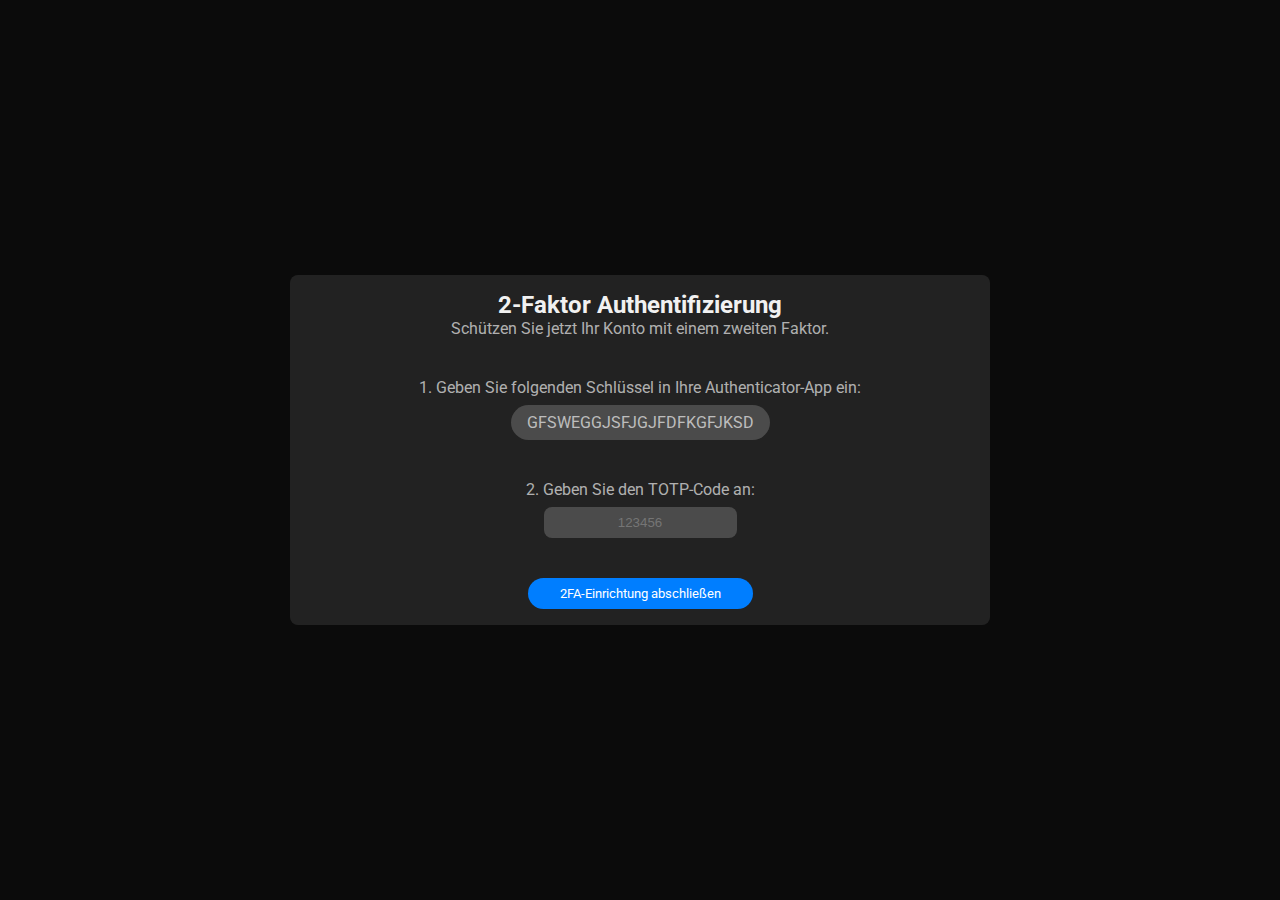
<file: 2fa.html>
<!DOCTYPE html>
<html lang="en">
<head>
    <meta charset="UTF-8">
    <meta name="viewport" content="width=device-width, initial-scale=1.0">
    <title>2FA | PetConnect</title>
    <link rel="stylesheet" href="sources/css/stylesheet_2fa.css">
</head>
<body>
    <section class="view">
        <h2>2-Faktor Authentifizierung</h2>
        <p>Schützen Sie jetzt Ihr Konto mit einem zweiten Faktor.</p>

        <div class="secret-line">
            <p>1. Geben Sie folgenden Schlüssel in Ihre Authenticator-App ein:</p>
            <p class="secret">GFSWEGGJSFJGJFDFKGFJKSD</p>
        </div>

        <div class="code-line">
            <p>2. Geben Sie den TOTP-Code an:</p>
            <input type="text" name="code" id="code" placeholder="123456">
        </div>

        <button class="button-submit">2FA-Einrichtung abschließen</button>
    </section>
</body>
</html>
</file>
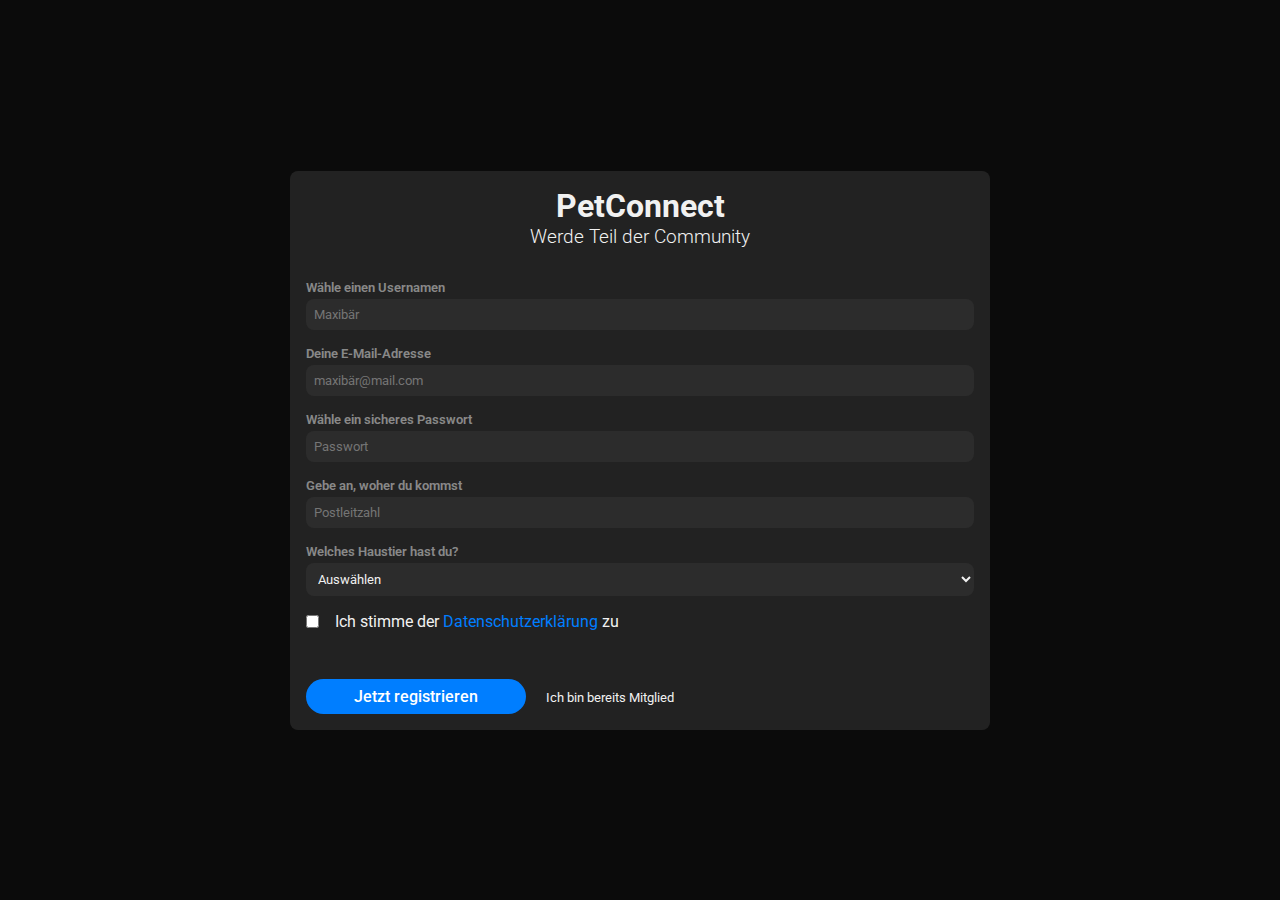
<file: doc_verify.html>
<!DOCTYPE html>
<html lang="de">
<head>
    <meta charset="UTF-8">
    <meta name="viewport" content="width=device-width, initial-scale=1.0">
    <title>Arzt eintragen | PetConnect</title>
    <!-- Styling -->
    <link rel="stylesheet" href="sources/css/stylesheet_settings.css">
    <!-- Scripting -->
    <script src="sources/js/handler/APIHandler.js"></script>
    <script src="sources/js/controller/ProfileManager.js"></script>
</head>
<body>
    <nav class="side-nav" id="side-navigation">
        <h1>PetConnect</h1>
        <ul>
            <a href="./index.html"><li><img src="resources/icons/icon_light_home.svg" alt="Home"> Startseite</li></a>
            <a href="./index.html?post=true"><li><img src="resources/icons/icon_light_add.svg" alt="Post"> Posten</li></a>
            <a href="./petmap.html"><li><img src="resources/icons/icon_light_explore.svg" alt="Map"> PetMap</li></a>
            <a href="./inbox.html"><li><img src="resources/icons/icon_light_mail.svg" alt="Inbox"> Inbox</li></a>
            <a href="./friendships.html"><li><img src="resources/icons/icon_light_group.svg" alt="Friends"> Freunde</li></a>
        </ul>
        <div class="buttons">
            <a href="./settings.html">
                <button id="button_setting" class="button-setting"><img src="resources/icons/icon_light_setting.svg" alt="Settings"></button>
            </a>
        </div>
    </nav>
    <main class="settings-view">
        <h2>Tierarzt eintragen</h2>

        <div class="line">
            <label for="input_verify_name">Name des Tierarztes</label>
            <input type="text" name="input_verify_name" id="input_verify_name" placeholder="Dr. Max Muster">
        </div>
        <div class="line">
            <label for="input_verify_street">Straße</label>
            <input type="text" name="input_verify_street" id="input_verify_street" placeholder="Musterstraße 1">
        </div>
        <div class="line">
            <label for="input_verify_zip">Postleitzahl</label>
            <input type="text" name="input_verify_zip" id="input_verify_zip" placeholder="12345">
        </div>
        <div class="line">
            <label for="input_verify_city">Stadt</label>
            <input type="text" name="input_verify_city" id="input_verify_city" placeholder="Musterstadt">
        </div>
        <div class="line">
            <label for="input_verify_phone">Telefonnummer</label>
            <input type="text" name="input_verify_phone" id="input_verify_phone" placeholder="0123456789">
        </div>
        <div class="line">
            <label for="input_verify_location">Latitude, Longitude</label>
            <input type="text" name="input_verify_location" id="input_verify_location" placeholder="51.1657, 10.4515">
        </div>

        <div class="buttons">
            <button id="button_save" class="button-save" onclick="save()">Eintragung anfragen</button>
        </div>
    </main>

    <script>
        function save()
        {
            var name = document.getElementById("input_verify_name").value;
            var latitude = document.getElementById("input_verify_location").value.split(",")[0];
            var longitude = document.getElementById("input_verify_location").value.split(",")[1];

            fetch("./backend/fast_actions/action_doctor_entry.php?name="+ name +"&longitude="+ longitude +"&latitude="+ latitude +"")
            .then(response => response.json())
            .then(data => {
                console.log(data);
            });
        }
    </script>
</body>
</html>
</file>
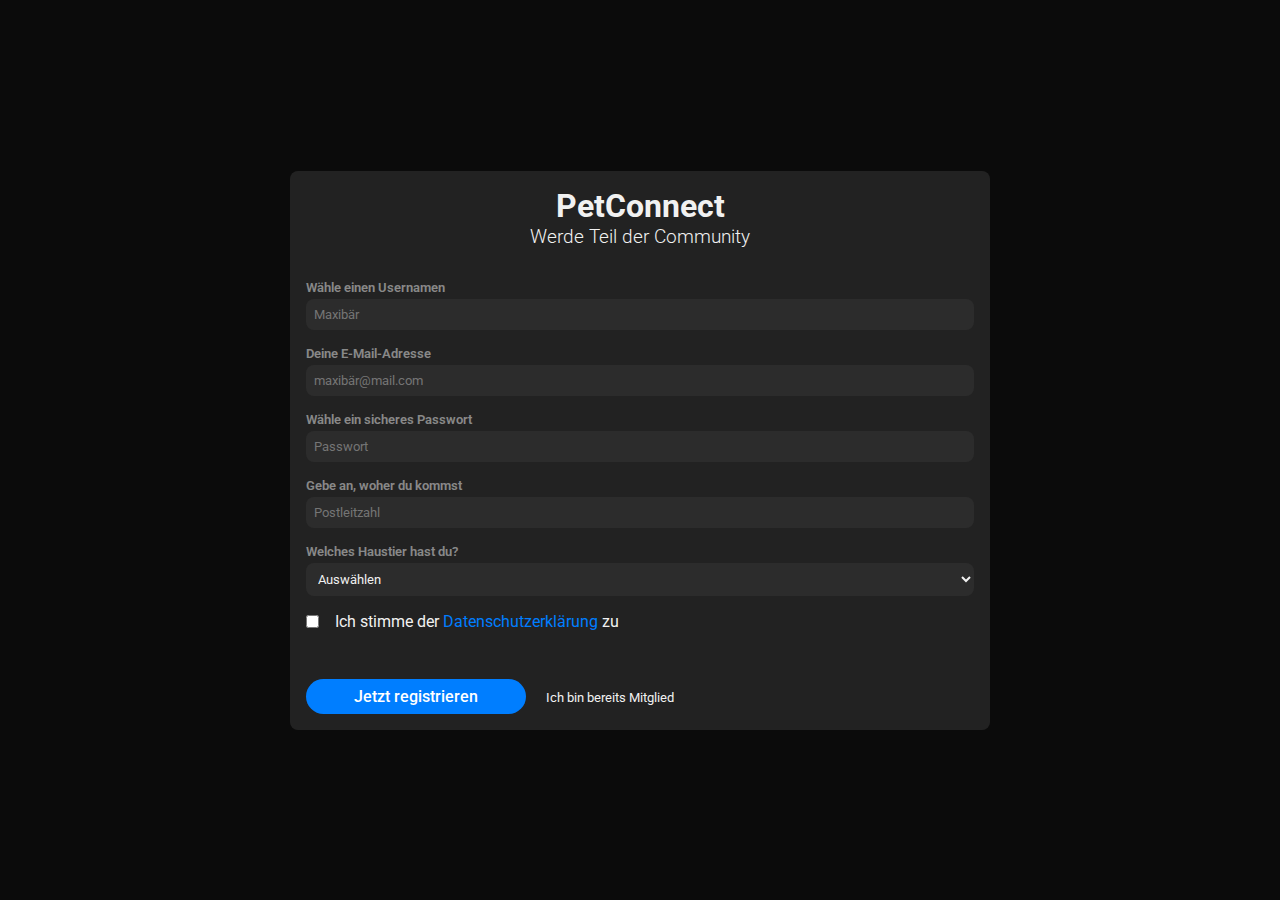
<file: inbox.html>
<!DOCTYPE html>
<html lang="de">
<head>
    <meta charset="UTF-8">
    <meta name="viewport" content="width=device-width, initial-scale=1.0">
    <title>Inbox | PetConnect</title>
    <!-- Styling -->
    <link rel="stylesheet" href="sources/css/stylesheet_inbox.css">
    <!-- Scripting -->
    <script src="sources/js/plugins/UnicornAlert.js"></script>
    <script src="sources/js/handler/APIHandler.js"></script>
    <script src="sources/js/controller/ProfileManager.js"></script>
    <script src="sources/js/logic_inbox.js"></script>
</head>
<body>
    <nav class="side-nav" id="side-navigation">
        <h1>PetConnect</h1>
        <ul>
            <a href="./index.html"><li><img src="resources/icons/icon_light_home.svg" alt="Home"> Startseite</li></a>
            <a href="./index.html?post=true"><li><img src="resources/icons/icon_light_add.svg" alt="Post"> Posten</li></a>
            <a href="./petmap.html"><li><img src="resources/icons/icon_light_explore.svg" alt="Map"> PetMap</li></a>
            <a href="./inbox.html"><li><img src="resources/icons/icon_light_mail.svg" alt="Inbox"> Inbox</li></a>
            <a href="./friendships.html"><li><img src="resources/icons/icon_light_group.svg" alt="Friends"> Freunde</li></a>
        </ul>
        <div class="buttons">
            <a href="./settings.html">
                <button id="button_setting" class="button-setting"><img src="resources/icons/icon_light_setting.svg" alt="Settings"></button>
            </a>
        </div>
    </nav>
    <main id="friendlist" class="friend-list">
        <section id="notifications" class="list">
            <h2>Neue Benachrichtungen</h2>
        </section>
    </main>
</body>
</html>
</file>
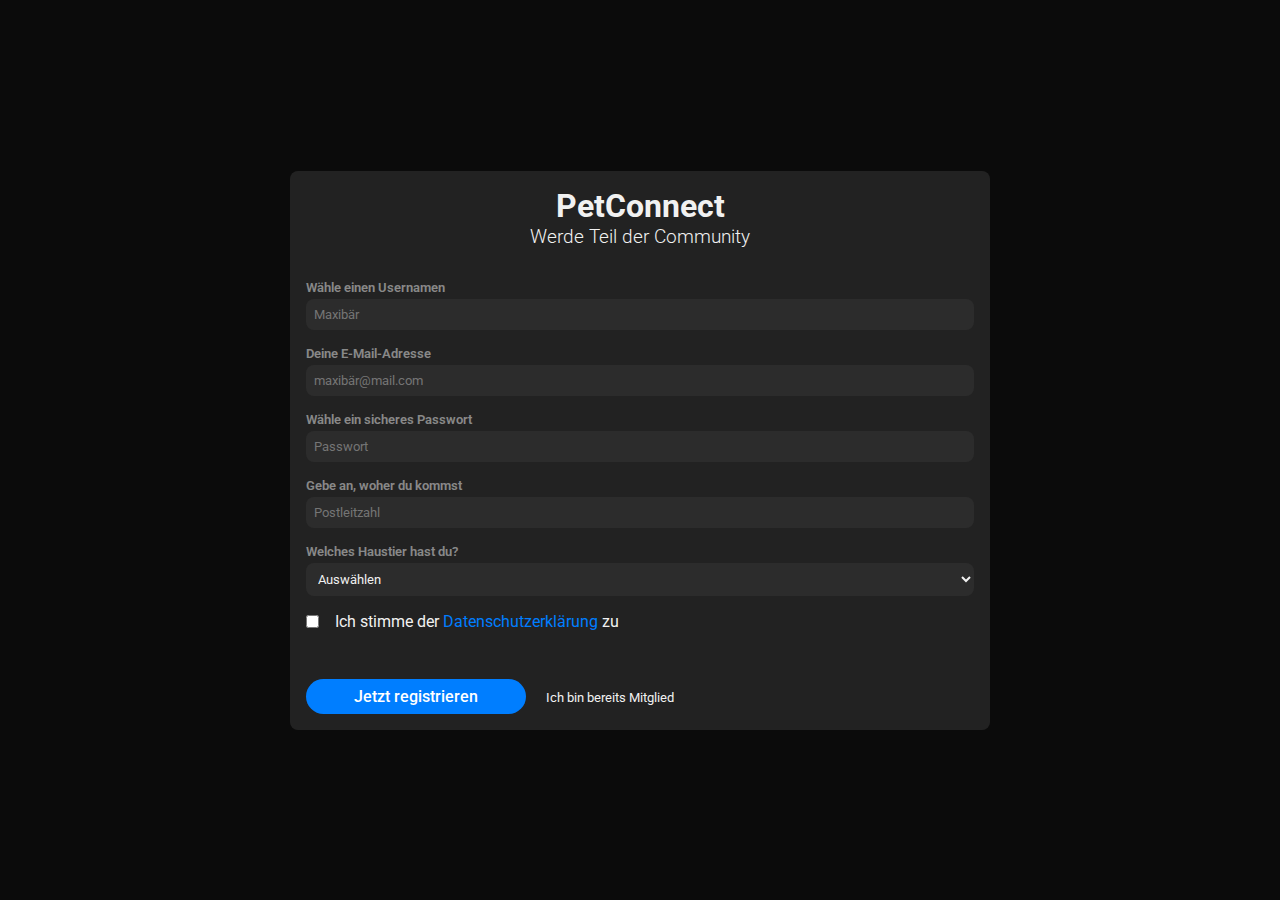
<file: login.html>
<!DOCTYPE html>
<html lang="de">
<head>
    <meta charset="UTF-8">
    <meta name="viewport" content="width=device-width, initial-scale=1.0">
    <title>Login | PetConnect</title>
    <!-- Styles -->
    <link rel="stylesheet" href="sources/css/stylesheet_login.css">
    <!-- Scripts -->
    <script src="sources/js/plugins/UnicornAlert.js"></script>
    <script src="sources/js/controller/TwoFactorController.js"></script>
    <script src="sources/js/handler/APIHandler.js"></script>
    <script src="sources/js/controller/ProfileManager.js"></script>

    <script src="sources/js/logic_login.js"></script>
    <link rel="icon" href="resources/icons/icon_light_home.svg">
</head>
<body>
    <section id="form_register" class="formular">
        <h1>PetConnect</h1>
        <h2>Werde Teil der Community</h2>

        <div class="line">
            <label for="input_register_username">Wähle einen Usernamen</label>
            <input type="text" name="input_register_username" id="input_register_username" placeholder="Maxibär">
        </div>
        <div class="line">
            <label for="input_register_email">Deine E-Mail-Adresse</label>
            <input type="email" name="input_register_email" id="input_register_email" placeholder="maxibär@mail.com">
        </div>
        <div class="line">
            <label for="input_register_password">Wähle ein sicheres Passwort</label>
            <input type="password" name="input_register_password" id="input_register_password" placeholder="Passwort">
        </div>
        <div class="line">
            <label for="input_register_zip">Gebe an, woher du kommst</label>
            <input type="text" name="input_register_zip" id="input_register_zip" placeholder="Postleitzahl">
        </div>
        <div class="line">
            <label for="input_register_pet">Welches Haustier hast du?</label>
            <select name="input_register_pet" id="input_register_pet">
                <option value="none">Auswählen</option>
                <option value="dog">Hund</option>
                <option value="cat">Katze</option>
            </select>
        </div>
        <div class="line-check">
            <input type="checkbox" name="input_register_privacy" id="input_register_privacy">
            <label for="input_register_privacy">Ich stimme der <a href="#">Datenschutzerklärung</a> zu</label>
        </div>

        <div class="controlls">
            <button id="button_register" class="button-submit">Jetzt registrieren</button>
            <button class="button-toggle">Ich bin bereits Mitglied</button>
        </div>
    </section>

    <section id="form_login" class="formular hidden">
        <h1>PetConnect</h1>
        <h2>Willkommen zurück</h2>

        <div class="line">
            <label for="input_login_email">Deine E-Mail-Adresse</label>
            <input type="email" name="input_login_email" id="input_login_email" placeholder="maxibär@mail.com">
        </div>
        <div class="line">
            <label for="input_login_password">Dein Passwort</label>
            <input type="password" name="input_login_password" id="input_login_password" placeholder="Passwort">
        </div>

        <div class="controlls">
            <button id="button_login" class="button-submit">Einloggen</button>
            <button class="button-toggle">Ich bin neu hier</button>
        </div>
    </section>
</body>
</html>
</file>
<file: sources/css/stylesheet_2fa.css>
@import url(modules/mod_default.css);

body
{
    display: flex;
    align-items: center;
    justify-content: center;
    flex-direction: column;
}

    .view
    {
        width: 80%;
        max-width: 700px;
        min-width: 300px;
        padding: 1rem;
        background-color: rgba(var(--color-text), 0.1);
        border-radius: 0.5rem;
        color: rgba(var(--color-text), 0.7);

        text-align: center;
    }

    .view h2
    {
        color: rgba(var(--color-text), 1);
    }

    .secret-line,
    .code-line
    {
        display: flex;
        flex-direction: column;
        align-items: center;
        gap: 0.5rem;
        padding: 2.5rem 1rem;
        padding-bottom: 0;
    }

        .secret-line .secret
        {
            padding: 0.5rem 1rem;
            background-color: rgba(var(--color-text), 0.2);
            border-radius: 5rem;
        }

        .code-line input
        {
            padding: 0.5rem;
            background-color: rgba(var(--color-text), 0.2);
            border: none;
            border-radius: 0.5rem;
            text-align: center;
            color: rgb(var(--color-text));
            outline: none;
        }

        .view .button-submit
        {
            margin-top: 2.5rem;
            padding: 0.5rem 2rem;
            background-color: var(--color-accent);
            color: #fff;
            font-family: var(--font-primary);
            border: none;
            border-radius: 5rem;
            cursor: pointer;
        }
</file>
<file: sources/css/stylesheet_settings.css>
@import url(modules/mod_default.css);
@import url(modules/mod_side-nav.css);

.settings-view
{
    padding: 2rem 5%;
    overflow-y: scroll;
    flex: 1;
}

    .settings-view h2
    {
        margin-bottom: 1.5rem;
    }

    .settings-view .line
    {
        display: flex;
        flex-direction: column;
        gap: 0.25rem;
        width: 100%;
        margin-bottom: 2rem;
    }

        .settings-view .line label
        {
            font-size: 0.9rem;
            color: rgba(var(--color-text), 0.85);
        }

        .settings-view .line input,
        .settings-view .line select
        {
            width: 50%;
            min-width: 300px;
            padding: 0.5rem 1rem;
            background: rgba(var(--color-text), 0.2);
            border: none;
            border-radius: 0 5rem 5rem 0;
            font-family: var(--font-primary);
            font-size: 1rem;
            outline: none;
            color: rgb(var(--color-text));
        }

        .settings-view .line button
        {
            width: 50%;
            min-width: 300px;
            background-color: rgba(var(--color-text), 0.3);
            padding: 0.5rem 1rem;
            border: none;
            border-radius: 5rem 5rem 5rem 5rem;
            font-family: var(--font-primary);
            font-size: 1rem;
            outline: none;
            color: rgb(var(--color-text));
            cursor: pointer;
        }

        .settings-view .buttons
        {
            display: flex;
            gap: 1rem;
            align-items: center;
        }

        .settings-view .button-save
        {
            padding: 0.5rem 1rem;
            background-color: var(--color-accent);
            color: #fff;
            border: none;
            border-radius: 0.5rem;
            cursor: pointer;
        }

        .settings-view .button-delete
        {
            padding: 0.5rem 1rem;
            background-color: #b81f1f;
            color: #fff;
            border: none;
            border-radius: 0.5rem;
            cursor: pointer;
        }
</file>
<file: sources/css/stylesheet_inbox.css>
@import url(modules/mod_default.css);
@import url(modules/mod_side-nav.css);
@import url(modules/mod_friend-list.css);

.notification_date_label
{
    color: rgba(255, 255, 255, 0.3)
}
</file>
<file: sources/css/stylesheet_login.css>
@import url(modules/mod_default.css);
@import url(modules/mod_login.css);
@import url(modules/mod_2FA.css);

body
{
    width: 100%;
    height: 100vH;
    overflow-y: scroll;
    display: flex;
    align-items: center;
    justify-content: center;
    flex-direction: column;
}
</file>
